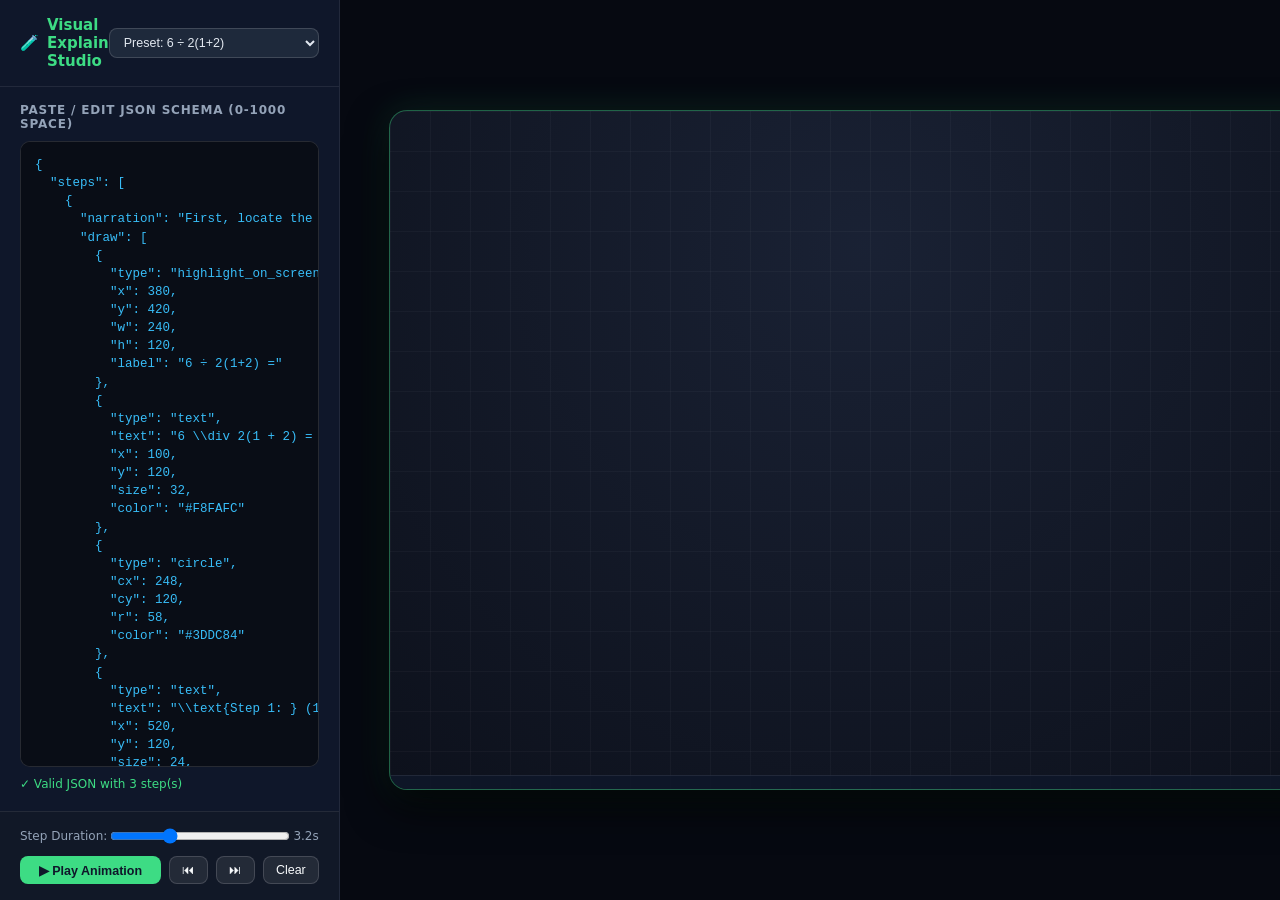
<file: Flinch-App/assets/whiteboard/debug.html>
<!DOCTYPE html>
<html lang="en">
<head>
  <meta charset="UTF-8">
  <meta name="viewport" content="width=device-width, initial-scale=1.0">
  <title>Flinch Visual Explain — Debug Studio</title>
  <link rel="stylesheet" href="vendor/katex/katex.min.css">
  <link rel="stylesheet" href="whiteboard.css">
  <style>
    body {
      background: #0B0F19;
      display: flex;
      height: 100vh;
      overflow: hidden;
      font-family: 'Segoe UI', system-ui, sans-serif;
    }

    .debug-sidebar {
      width: 440px;
      height: 100%;
      background: #0F172A;
      border-right: 1.5px solid rgba(255, 255, 255, 0.08);
      display: flex;
      flex-direction: column;
      z-index: 20;
    }

    .debug-header {
      padding: 16px 20px;
      border-bottom: 1px solid rgba(255, 255, 255, 0.08);
      display: flex;
      align-items: center;
      justify-content: space-between;
    }

    .debug-title {
      font-size: 15px;
      font-weight: 700;
      color: #3DDC84;
      display: flex;
      align-items: center;
      gap: 8px;
    }

    .preset-select {
      background: #1E293B;
      color: #E2E8F0;
      border: 1px solid rgba(255, 255, 255, 0.15);
      padding: 6px 10px;
      border-radius: 8px;
      font-size: 12.5px;
      outline: none;
      cursor: pointer;
    }

    .editor-section {
      flex: 1;
      padding: 16px 20px;
      display: flex;
      flex-direction: column;
      gap: 10px;
      overflow: hidden;
    }

    .editor-label {
      font-size: 12px;
      color: #94A3B8;
      text-transform: uppercase;
      letter-spacing: 0.8px;
      font-weight: 600;
    }

    .json-textarea {
      flex: 1;
      width: 100%;
      background: #090D16;
      border: 1px solid rgba(255, 255, 255, 0.12);
      border-radius: 10px;
      padding: 14px;
      color: #38BDF8;
      font-family: 'Consolas', 'Courier New', monospace;
      font-size: 12.5px;
      line-height: 1.45;
      resize: none;
      outline: none;
      white-space: pre;
    }

    .json-textarea:focus {
      border-color: #3DDC84;
      box-shadow: 0 0 12px rgba(61, 220, 132, 0.2);
    }

    .debug-controls {
      padding: 16px 20px;
      background: #111827;
      border-top: 1px solid rgba(255, 255, 255, 0.08);
      display: flex;
      flex-direction: column;
      gap: 12px;
    }

    .controls-row {
      display: flex;
      gap: 8px;
    }

    .slider-row {
      display: flex;
      align-items: center;
      justify-content: space-between;
      font-size: 12px;
      color: #94A3B8;
    }

    .slider-row input {
      width: 180px;
    }

    .debug-status {
      font-size: 12px;
      color: #EF4444;
      min-height: 18px;
    }

    .debug-status.ok {
      color: #3DDC84;
    }

    /* Stage Area */
    .debug-stage {
      flex: 1;
      padding: 24px;
      display: flex;
      flex-direction: column;
      align-items: center;
      justify-content: center;
      background: #060911;
      position: relative;
    }

    .stage-card {
      width: 1000px;
      height: 680px;
      max-width: 95%;
      max-height: 92%;
    }

    /* Screen Highlight Mini-Radar */
    .screen-highlight-badge {
      position: absolute;
      top: 16px;
      right: 24px;
      background: rgba(56, 189, 248, 0.15);
      border: 1px solid #38BDF8;
      padding: 8px 14px;
      border-radius: 10px;
      font-size: 12px;
      color: #BAE6FD;
      display: none;
      align-items: center;
      gap: 8px;
      z-index: 100;
    }

    .floating-close-btn {
      position: absolute;
      top: 14px;
      right: 16px;
      background: rgba(255, 255, 255, 0.08);
      border: 1px solid rgba(255, 255, 255, 0.15);
      color: #94A3B8;
      width: 30px;
      height: 30px;
      border-radius: 50%;
      cursor: pointer;
      display: flex;
      align-items: center;
      justify-content: center;
      font-size: 14px;
      z-index: 50;
      transition: all 0.2s;
    }

    .floating-close-btn:hover {
      background: rgba(248, 113, 113, 0.25);
      color: #F87171;
    }
  </style>
</head>
<body>
  <!-- Sidebar Editor & Presets -->
  <div class="debug-sidebar">
    <div class="debug-header">
      <div class="debug-title">
        <span>🧪</span>
        <span>Visual Explain Studio</span>
      </div>
      <select id="presetSelect" class="preset-select">
        <option value="pemdas">Preset: 6 ÷ 2(1+2)</option>
        <option value="pythagoras">Preset: Pythagorean Theorem</option>
        <option value="quadratic">Preset: Quadratic & Curve</option>
        <option value="geometry">Preset: Angle & Triangles</option>
        <option value="numberline">Preset: Number Line</option>
      </select>
    </div>

    <div class="editor-section">
      <div class="editor-label">Paste / Edit JSON Schema (0-1000 space)</div>
      <textarea id="jsonInput" class="json-textarea" spellcheck="false"></textarea>
      <div id="statusMsg" class="debug-status ok">JSON Schema valid</div>
    </div>

    <div class="debug-controls">
      <div class="slider-row">
        <span>Step Duration:</span>
        <input type="range" id="durationSlider" min="1000" max="8000" step="200" value="3200">
        <span id="durationVal">3.2s</span>
      </div>
      <div class="controls-row">
        <button class="ctrl-btn primary" id="dbgPlayBtn" style="flex: 2;">▶ Play Animation</button>
        <button class="ctrl-btn" id="dbgPrevBtn">⏮</button>
        <button class="ctrl-btn" id="dbgNextBtn">⏭</button>
        <button class="ctrl-btn" id="dbgClearBtn">Clear</button>
      </div>
    </div>
  </div>

  <!-- Stage Whiteboard -->
  <div class="debug-stage">
    <div id="screenHlBadge" class="screen-highlight-badge">
      <span>🎯</span>
      <span id="screenHlText">Screen Target</span>
    </div>

    <div class="whiteboard-container stage-card">
      <button class="floating-close-btn" id="closeBtn" title="Close">✕</button>

      <div class="whiteboard-canvas-wrapper">
        <svg id="wbSvg" class="whiteboard-svg" viewBox="0 0 1000 700" preserveAspectRatio="xMidYMid meet"></svg>
      </div>

      <div class="whiteboard-narration">
        <div class="narration-text" id="narrationText">Click "Play Animation" or paste a custom JSON on the left...</div>
        <div class="controls-cluster">
          <span id="stepCounter" style="font-size: 12px; color: #94A3B8;">Ready</span>
        </div>
      </div>
    </div>
  </div>

  <!-- Local Bundled Libraries -->
  <script src="vendor/rough.min.js"></script>
  <script src="vendor/katex/katex.min.js"></script>

  <!-- Whiteboard Engine -->
  <script src="engine/utils.js"></script>
  <script src="engine/layout.js"></script>

  <!-- Primitives -->
  <script src="engine/primitives/text.js"></script>
  <script src="engine/primitives/line_arrow.js"></script>
  <script src="engine/primitives/circle_rect.js"></script>
  <script src="engine/primitives/triangle.js"></script>
  <script src="engine/primitives/angle_arc.js"></script>
  <script src="engine/primitives/path.js"></script>
  <script src="engine/primitives/underline_highlight.js"></script>
  <script src="engine/primitives/brace.js"></script>
  <script src="engine/primitives/point.js"></script>
  <script src="engine/primitives/axes_number_line.js"></script>
  <script src="engine/primitives/check_cross.js"></script>
  <script src="engine/primitives/screen_highlight.js"></script>

  <!-- Player -->
  <script src="engine/player.js"></script>

  <script>
    // Calibrated presets with mathematical visual alignment in 0-1000 space
    const PRESETS = {
      pemdas: {
        "steps": [
          {
            "narration": "First, locate the problem on screen and evaluate parentheses: 1 plus 2 is 3.",
            "draw": [
              { "type": "highlight_on_screen", "x": 380, "y": 420, "w": 240, "h": 120, "label": "6 ÷ 2(1+2) =" },
              { "type": "text", "text": "6 \\div 2(1 + 2) = ?", "x": 100, "y": 120, "size": 32, "color": "#F8FAFC" },
              { "type": "circle", "cx": 248, "cy": 120, "r": 58, "color": "#3DDC84" },
              { "type": "text", "text": "\\text{Step 1: } (1 + 2) = 3", "x": 520, "y": 120, "size": 24, "color": "#3DDC84" }
            ]
          },
          {
            "narration": "Next, modern order of operations evaluates left to right: 6 divided by 2 is 3.",
            "draw": [
              { "type": "arrow", "x1": 248, "y1": 155, "x2": 248, "y2": 195, "color": "#38BDF8" },
              { "type": "text", "text": "6 \\div 2(3)", "x": 100, "y": 220, "size": 32, "color": "#F8FAFC" },
              { "type": "underline", "x": 95, "y": 242, "w": 90, "color": "#38BDF8" },
              { "type": "text", "text": "\\text{Step 2: } 6 \\div 2 = 3", "x": 520, "y": 220, "size": 24, "color": "#38BDF8" }
            ]
          },
          {
            "narration": "Finally, multiply 3 times 3 to reach the modern standard result of 9.",
            "draw": [
              { "type": "arrow", "x1": 140, "y1": 255, "x2": 140, "y2": 295, "color": "#3DDC84" },
              { "type": "text", "text": "= 3(3) = 9", "x": 100, "y": 320, "size": 34, "color": "#3DDC84" },
              { "type": "rect", "x": 260, "y": 295, "w": 44, "h": 50, "color": "#3DDC84" },
              { "type": "check", "x": 318, "y": 302, "size": 36, "color": "#3DDC84" },
              { "type": "text", "text": "\\text{Step 3: } 3(3) = 9", "x": 520, "y": 320, "size": 24, "color": "#3DDC84" }
            ]
          }
        ]
      },

      pythagoras: {
        "steps": [
          {
            "narration": "Consider a right triangle with legs a and b, and hypotenuse c.",
            "draw": [
              { "type": "triangle", "points": [[160, 420], [440, 420], [160, 160]], "color": "#FACC15" },
              { "type": "right_angle_marker", "x": 160, "y": 420, "size": 22, "dirX": 1, "dirY": -1, "color": "#38BDF8" },
              { "type": "text", "text": "a = 3", "x": 90, "y": 290, "size": 24, "color": "#FACC15" },
              { "type": "text", "text": "b = 4", "x": 275, "y": 460, "size": 24, "color": "#FACC15" },
              { "type": "text", "text": "c = ?", "x": 315, "y": 270, "size": 26, "color": "#3DDC84" }
            ]
          },
          {
            "narration": "By the Pythagorean Theorem, the sum of the squares of the legs equals the hypotenuse squared.",
            "draw": [
              { "type": "highlight", "x": 512, "y": 138, "w": 230, "h": 44, "color": "#FACC15" },
              { "type": "text", "text": "a^2 + b^2 = c^2", "x": 520, "y": 160, "size": 30, "color": "#F8FAFC" },
              { "type": "text", "text": "3^2 + 4^2 = 9 + 16 = 25", "x": 520, "y": 250, "size": 24, "color": "#BAE6FD" }
            ]
          },
          {
            "narration": "Taking the square root, the hypotenuse c equals 5.",
            "draw": [
              { "type": "text", "text": "c = \\sqrt{25} = 5", "x": 520, "y": 350, "size": 32, "color": "#3DDC84" },
              { "type": "rect", "x": 640, "y": 325, "w": 75, "h": 50, "color": "#3DDC84" },
              { "type": "check", "x": 735, "y": 330, "size": 38, "color": "#3DDC84" }
            ]
          }
        ]
      },

      quadratic: {
        "steps": [
          {
            "narration": "Here is the standard quadratic function f(x) equals x squared minus 4.",
            "draw": [
              { "type": "axes", "originX": 250, "originY": 340, "lengthX": 180, "lengthY": 200, "color": "#94A3B8" },
              { "type": "path", "points": [[130, 160], [190, 260], [250, 420], [310, 260], [370, 160]], "color": "#38BDF8", "strokeWidth": 3 },
              { "type": "text", "text": "f(x) = x^2 - 4", "x": 520, "y": 140, "size": 30, "color": "#F8FAFC" }
            ]
          },
          {
            "narration": "The roots occur where f(x) equals zero, factoring into x minus 2 times x plus 2.",
            "draw": [
              { "type": "point", "x": 190, "y": 340, "label": "(-2, 0)", "color": "#F472B6" },
              { "type": "point", "x": 310, "y": 340, "label": "(2, 0)", "color": "#F472B6" },
              { "type": "text", "text": "x^2 - 4 = 0", "x": 520, "y": 220, "size": 26, "color": "#F8FAFC" },
              { "type": "text", "text": "(x - 2)(x + 2) = 0", "x": 520, "y": 300, "size": 26, "color": "#3DDC84" },
              { "type": "brace", "x": 520, "y": 335, "w": 240, "orientation": "bottom", "label": "two roots", "color": "#38BDF8" },
              { "type": "text", "text": "x = 2 \\quad\\text{or}\\quad x = -2", "x": 520, "y": 410, "size": 28, "color": "#3DDC84" },
              { "type": "check", "x": 820, "y": 395, "size": 36, "color": "#3DDC84" }
            ]
          }
        ]
      },

      geometry: {
        "steps": [
          {
            "narration": "An angle arc highlights the 45 degree angle between the two rays.",
            "draw": [
              { "type": "line", "x1": 150, "y1": 360, "x2": 450, "y2": 360, "color": "#94A3B8" },
              { "type": "line", "x1": 150, "y1": 360, "x2": 362, "y2": 148, "color": "#94A3B8" },
              { "type": "angle_arc", "cx": 150, "cy": 360, "r": 70, "start": -0.785, "end": 0, "label": "45°", "color": "#FACC15" },
              { "type": "text", "text": "\\theta = 45^\\circ = \\frac{\\pi}{4}\\text{ rad}", "x": 480, "y": 200, "size": 28, "color": "#38BDF8" },
              { "type": "text", "text": "\\sin(45^\\circ) = \\frac{\\sqrt{2}}{2}", "x": 480, "y": 280, "size": 26, "color": "#F8FAFC" },
              { "type": "text", "text": "\\cos(45^\\circ) = \\frac{\\sqrt{2}}{2}", "x": 480, "y": 360, "size": 26, "color": "#3DDC84" }
            ]
          }
        ]
      },

      numberline: {
        "steps": [
          {
            "narration": "On a number line, we plot integers and mark the solution set for x greater than or equal to 2.",
            "draw": [
              { "type": "number_line", "x": 100, "y": 320, "length": 800, "min": -4, "max": 4, "color": "#38BDF8" },
              { "type": "point", "x": 500, "y": 320, "label": "0", "color": "#FACC15" },
              { "type": "point", "x": 700, "y": 320, "label": "x = 2", "color": "#3DDC84" },
              { "type": "highlight", "x": 435, "y": 140, "w": 140, "h": 48, "color": "#3DDC84" },
              { "type": "text", "text": "x \\ge 2", "x": 450, "y": 165, "size": 36, "color": "#3DDC84" },
              { "type": "arrow", "x1": 700, "y1": 270, "x2": 900, "y2": 270, "color": "#3DDC84" }
            ]
          }
        ]
      }
    };

    const svgEl = document.getElementById('wbSvg');
    const jsonInput = document.getElementById('jsonInput');
    const presetSelect = document.getElementById('presetSelect');
    const statusMsg = document.getElementById('statusMsg');
    const narrationText = document.getElementById('narrationText');
    const stepCounter = document.getElementById('stepCounter');
    const dbgPlayBtn = document.getElementById('dbgPlayBtn');
    const dbgPrevBtn = document.getElementById('dbgPrevBtn');
    const dbgNextBtn = document.getElementById('dbgNextBtn');
    const dbgClearBtn = document.getElementById('dbgClearBtn');
    const durationSlider = document.getElementById('durationSlider');
    const durationVal = document.getElementById('durationVal');
    const screenHlBadge = document.getElementById('screenHlBadge');
    const screenHlText = document.getElementById('screenHlText');

    let currentDuration = 3200;

    const player = new WhiteboardPlayer(svgEl, {
      defaultStepDurationMs: currentDuration,
      onStepStart: (index, step, dur) => {
        stepCounter.textContent = `Step ${index + 1}/${player.steps.length}`;
        narrationText.textContent = step.narration || '';
        dbgPlayBtn.textContent = '⏸ Pause';
      },
      onAllComplete: () => {
        dbgPlayBtn.textContent = '🔄 Replay';
      }
    });

    window.addEventListener('flinch-screen-highlight', (e) => {
      const b = e.detail;
      screenHlBadge.style.display = 'flex';
      screenHlText.textContent = `Screen Target: [x:${Math.round(b.x*100)}%, y:${Math.round(b.y*100)}%, w:${Math.round(b.w*100)}%, h:${Math.round(b.h*100)}%]`;
    });

    function loadPreset(key) {
      const data = PRESETS[key] || PRESETS.pemdas;
      jsonInput.value = JSON.stringify(data, null, 2);
      validateAndLoad();
    }

    function validateAndLoad() {
      try {
        const parsed = JSON.parse(jsonInput.value);
        if (!parsed.steps || !Array.isArray(parsed.steps)) {
          throw new Error("Missing 'steps' array at root level.");
        }
        statusMsg.textContent = `✓ Valid JSON with ${parsed.steps.length} step(s)`;
        statusMsg.className = 'debug-status ok';
        player.load(parsed);
        stepCounter.textContent = `Step 0/${parsed.steps.length}`;
        narrationText.textContent = 'Click "Play Animation" to test this solution...';
        screenHlBadge.style.display = 'none';
        return true;
      } catch (err) {
        statusMsg.textContent = '✗ ' + err.message;
        statusMsg.className = 'debug-status';
        return false;
      }
    }

    presetSelect.addEventListener('change', (e) => loadPreset(e.target.value));
    jsonInput.addEventListener('input', () => validateAndLoad());

    durationSlider.addEventListener('input', (e) => {
      currentDuration = parseInt(e.target.value, 10);
      durationVal.textContent = (currentDuration / 1000).toFixed(1) + 's';
      player.options.defaultStepDurationMs = currentDuration;
    });

    dbgPlayBtn.addEventListener('click', () => {
      if (player.isPlaying) {
        player.pause();
        dbgPlayBtn.textContent = '▶ Resume';
      } else {
        if (validateAndLoad()) {
          player.play();
        }
      }
    });

    dbgPrevBtn.addEventListener('click', () => player.prevStep());
    dbgNextBtn.addEventListener('click', () => player.nextStep());
    dbgClearBtn.addEventListener('click', () => {
      player.stop();
      player.clear();
      dbgPlayBtn.textContent = '▶ Play Animation';
      narrationText.textContent = 'Cleared. Ready to play...';
      screenHlBadge.style.display = 'none';
    });

    // Initial load
    loadPreset('pemdas');
  </script>
</body>
</html>
</file>
<file: Flinch-App/assets/whiteboard/whiteboard.css>
/* Local Handwriting Font */
@font-face {
  font-family: 'Kalam';
  font-style: normal;
  font-weight: 400;
  src: url('../vendor/fonts/handwriting.woff2') format('woff2');
}

/* Base Whiteboard Styles */
* {
  box-sizing: border-box;
  margin: 0;
  padding: 0;
}

body {
  font-family: 'Kalam', 'Segoe UI', system-ui, sans-serif;
  background: transparent;
  color: #F8FAFC;
  overflow: hidden;
  user-select: none;
}

.whiteboard-container {
  width: 100vw;
  height: 100vh;
  display: flex;
  flex-direction: column;
  background: radial-gradient(circle at 50% 20%, rgba(26, 34, 53, 0.98), rgba(13, 17, 28, 0.99));
  border: 1.5px solid rgba(61, 220, 132, 0.4);
  border-radius: 18px;
  box-shadow: 0 16px 40px rgba(0, 0, 0, 0.8), 0 0 35px rgba(61, 220, 132, 0.15);
  backdrop-filter: blur(16px);
  position: relative;
  overflow: hidden;
}

/* Subtle Chalk Grid */
.whiteboard-container::before {
  content: '';
  position: absolute;
  inset: 0;
  background-image: 
    linear-gradient(to right, rgba(255, 255, 255, 0.03) 1px, transparent 1px),
    linear-gradient(to bottom, rgba(255, 255, 255, 0.03) 1px, transparent 1px);
  background-size: 40px 40px;
  pointer-events: none;
  z-index: 1;
}

/* Top Navigation Bar - Hidden for clean minimalist whiteboard */
.whiteboard-header {
  display: none !important;
}

.whiteboard-title {
  display: flex;
  align-items: center;
  gap: 10px;
  font-size: 15px;
  font-weight: 600;
  color: #3DDC84;
  letter-spacing: 0.5px;
}

.whiteboard-step-badge {
  background: rgba(61, 220, 132, 0.15);
  border: 1px solid rgba(61, 220, 132, 0.4);
  padding: 3px 10px;
  border-radius: 12px;
  font-size: 12px;
  color: #86EFAC;
}

.close-btn {
  background: rgba(255, 255, 255, 0.08);
  border: none;
  color: #94A3B8;
  width: 28px;
  height: 28px;
  border-radius: 50%;
  cursor: pointer;
  display: flex;
  align-items: center;
  justify-content: center;
  font-size: 14px;
  transition: all 0.2s;
}

.close-btn:hover {
  background: rgba(248, 113, 113, 0.25);
  color: #F87171;
}

/* Whiteboard SVG Canvas */
.whiteboard-canvas-wrapper {
  flex: 1;
  position: relative;
  z-index: 5;
  width: 100%;
  height: 100%;
}

svg.whiteboard-svg {
  width: 100%;
  height: 100%;
  display: block;
}

/* Left-to-Right Wipe Reveal Animation for KaTeX and Text */
.wb-wipe-reveal {
  clip-path: polygon(0 0, 0 0, 0 100%, 0 100%);
  animation: wbWipeReveal ease-out forwards;
}

@keyframes wbWipeReveal {
  0% {
    clip-path: polygon(0 0, 0 0, 0 100%, 0 100%);
  }
  100% {
    clip-path: polygon(0 0, 100% 0, 100% 100%, 0 100%);
  }
}

/* Narration Subtitle Bar */
.whiteboard-narration {
  min-height: 54px;
  padding: 10px 24px;
  background: rgba(15, 23, 42, 0.85);
  border-top: 1px solid rgba(255, 255, 255, 0.08);
  display: flex;
  align-items: center;
  justify-content: space-between;
  gap: 16px;
  z-index: 10;
}

.narration-text {
  font-size: 15.5px;
  color: #F1F5F9;
  font-family: 'Segoe UI', system-ui, sans-serif;
  line-height: 1.4;
  flex: 1;
}

.controls-cluster {
  display: flex;
  align-items: center;
  gap: 8px;
}

.ctrl-btn {
  background: rgba(255, 255, 255, 0.08);
  border: 1px solid rgba(255, 255, 255, 0.15);
  color: #F8FAFC;
  padding: 6px 12px;
  border-radius: 8px;
  font-size: 12.5px;
  font-family: 'Segoe UI', sans-serif;
  cursor: pointer;
  transition: all 0.15s;
}

.ctrl-btn:hover {
  background: rgba(61, 220, 132, 0.2);
  border-color: #3DDC84;
  color: #86EFAC;
}

.ctrl-btn.primary {
  background: #3DDC84;
  color: #0F172A;
  font-weight: 600;
  border: none;
}

.ctrl-btn.primary:hover {
  background: #4ADE80;
}
</file>
